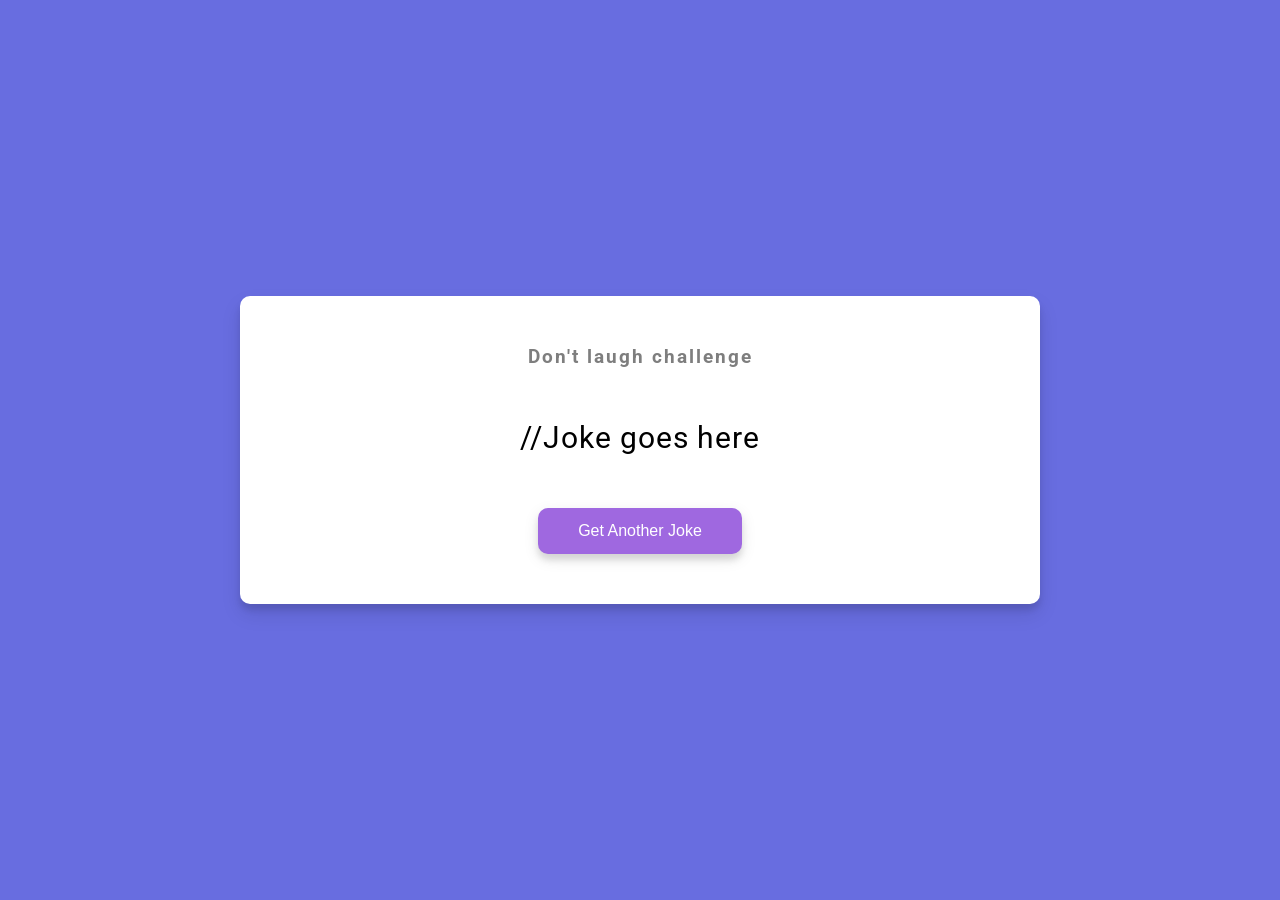
<file: Dad jokes/index.html>
<!DOCTYPE html>
<html lang="en">
  <head>
    <meta charset="UTF-8" />
    <meta name="viewport" content="width=device-width, initial-scale=1.0" />
    <link rel="stylesheet" href="style.css" />
    <title>Dad Jokes</title>
  </head>
  <body>
    <div class="container">
      <h3>Don't laugh challenge</h3>
      <div class="joke" id="joke">//Joke goes here</div>
      <button class="btn" id="jokeBtn">Get Another Joke</button>
    </div>
    <script src="script.js"></script>
  </body>
</file>
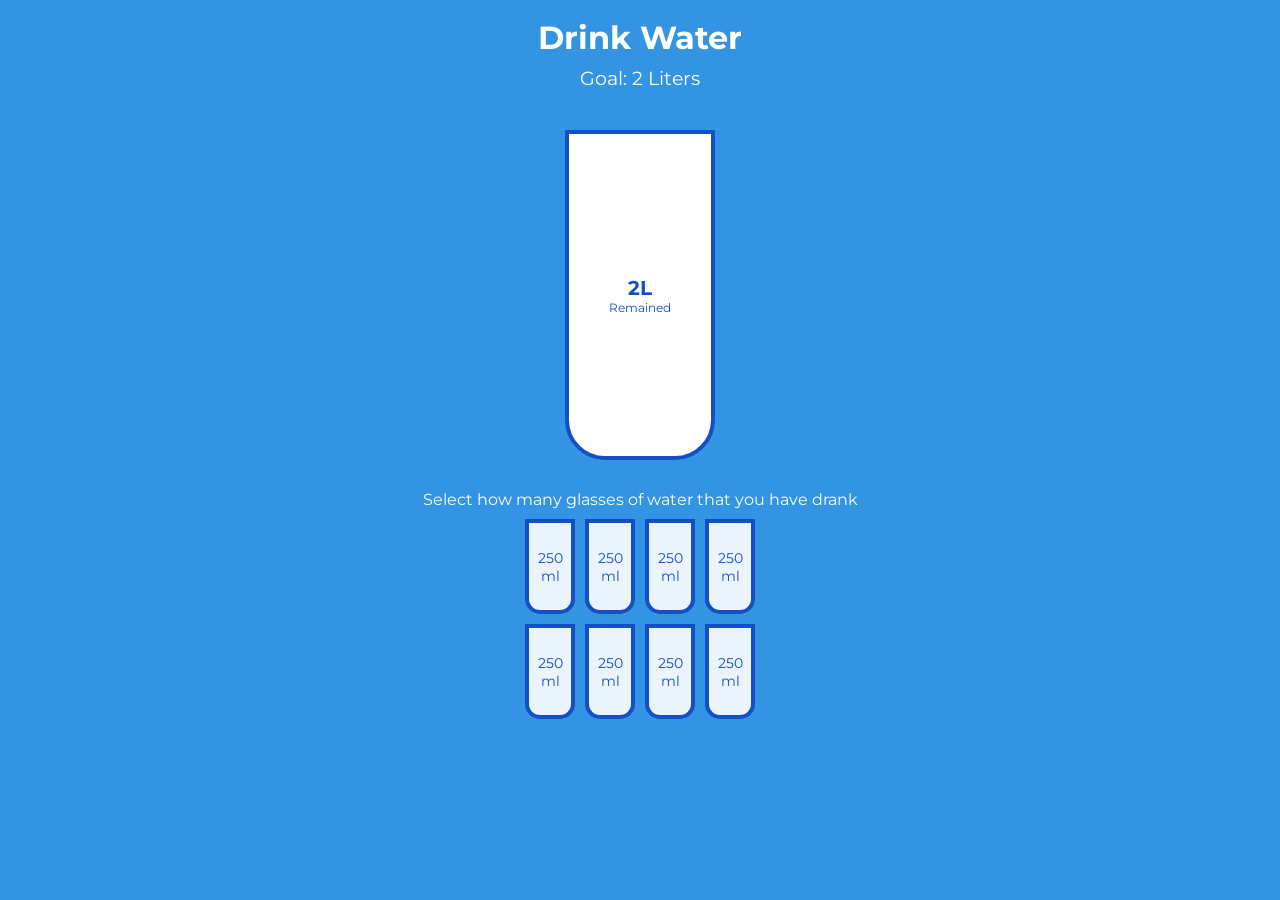
<file: Drink Water/index.html>
<!DOCTYPE html>
<html lang="en">
  <head>
    <meta charset="UTF-8" />
    <meta name="viewport" content="width=device-width, initial-scale=1.0" />
    <link rel="stylesheet" href="style.css" />
    <title>Drink Water</title>
  </head>
  <body>
    <h1>Drink Water</h1>
    <h3>Goal: 2 Liters</h3>

    <div class="cup">
      <div class="remained" id="remained">
        <span id="liters"></span>
        <small>Remained</small>
      </div>

      <div class="percentage" id="percentage"></div>

    </div>

    <p class="text">Select how many glasses of water that you have drank</p>

    <div class="cups">
      <div class="cup cup-small">250 ml</div>
      <div class="cup cup-small">250 ml</div>
      <div class="cup cup-small">250 ml</div>
      <div class="cup cup-small">250 ml</div>
      <div class="cup cup-small">250 ml</div>
      <div class="cup cup-small">250 ml</div>
      <div class="cup cup-small">250 ml</div>
      <div class="cup cup-small">250 ml</div>
    </div>

    <script src="script.js"></script>
  </body>
</file>
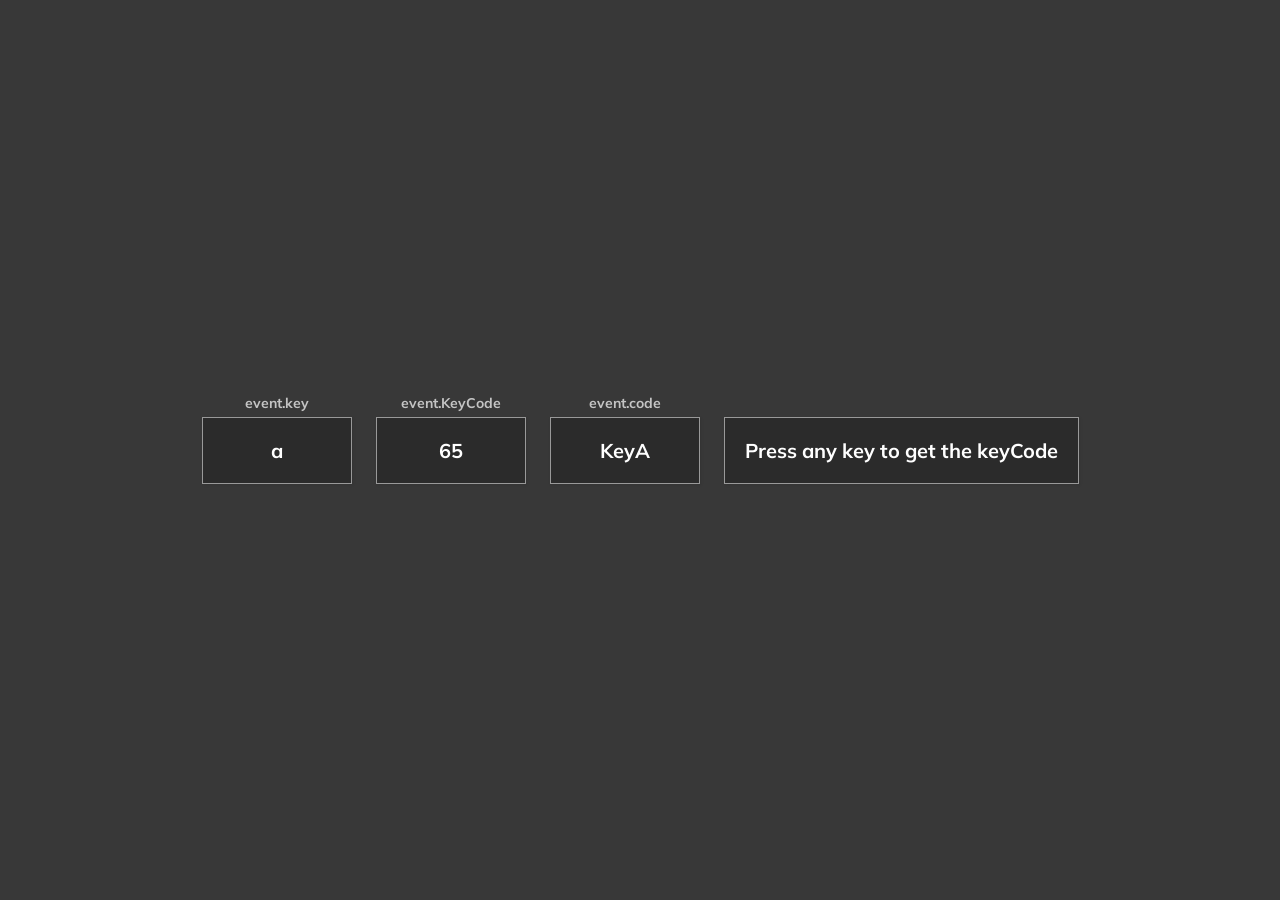
<file: Event KeyCodes/index.html>
<!DOCTYPE html>
<html lang="en">
  <head>
    <meta charset="UTF-8" />
    <meta name="viewport" content="width=device-width, initial-scale=1.0" />
    <link rel="stylesheet" href="style.css" />
    <title>Event Key Codes</title>
  </head>
  <body>
    <div id="insert">
      <div class="key">
        a
        <small>event.key</small>
      </div>

      <div class="key">
        65
        <small>event.KeyCode</small>
      </div>

      <div class="key">
        KeyA
        <small>event.code</small>
      </div>

      <div class="key">
        Press any key to get the keyCode
      </div>
      
    </div>
    <script src="script.js"></script>
  </body>
</file>
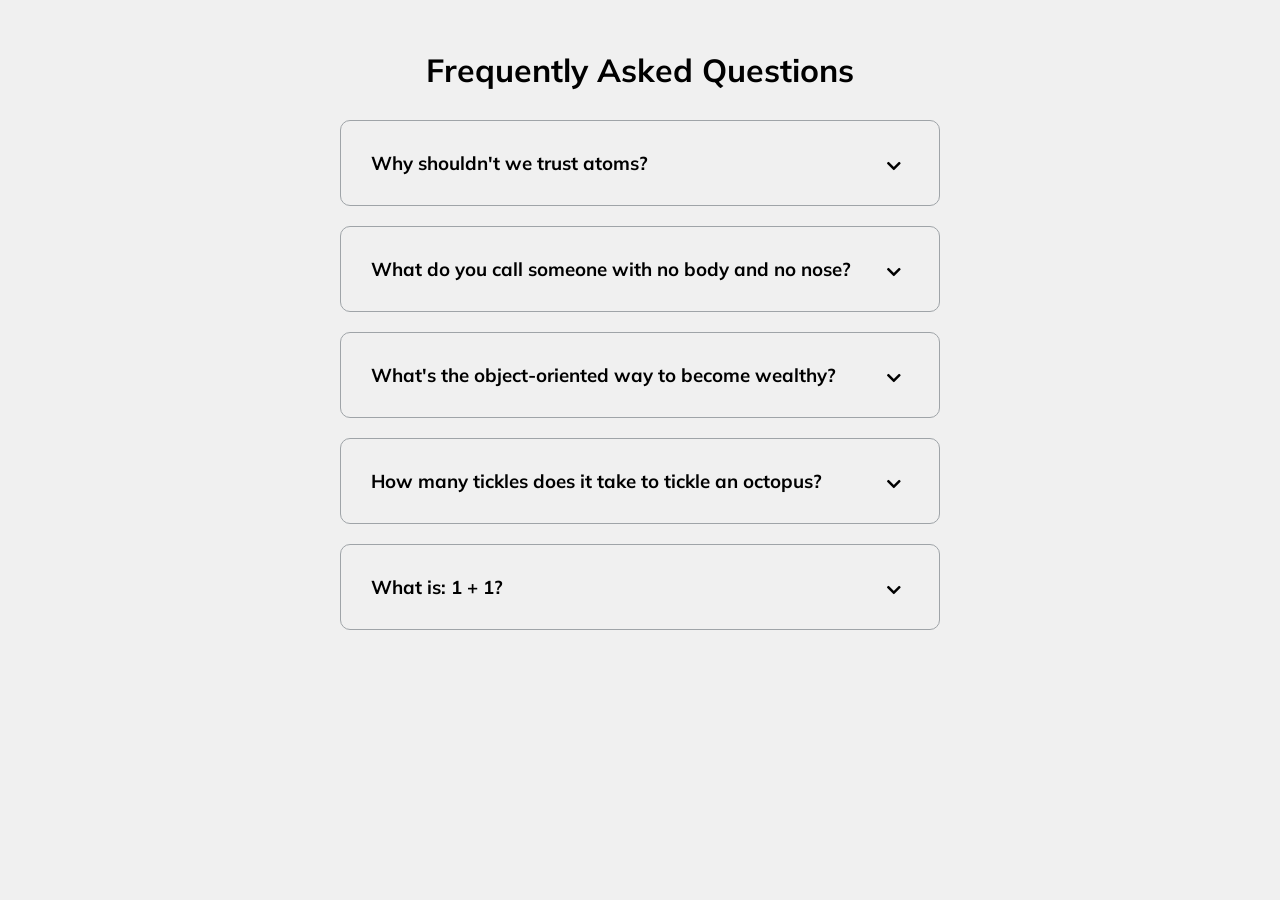
<file: FAQ Collapse/index.html>
<!DOCTYPE html>
<html lang="en">
  <head>
    <meta charset="UTF-8" />
    <meta name="viewport" content="width=device-width, initial-scale=1.0" />
    <link rel="stylesheet" href="https://cdnjs.cloudflare.com/ajax/libs/font-awesome/5.14.0/css/all.min.css" integrity="sha512-1PKOgIY59xJ8Co8+NE6FZ+LOAZKjy+KY8iq0G4B3CyeY6wYHN3yt9PW0XpSriVlkMXe40PTKnXrLnZ9+fkDaog==" crossorigin="anonymous" />
    <link rel="stylesheet" href="style.css" />
    <title>FAQ</title>
  </head>
  <body>
    <h1>Frequently Asked Questions</h1>
    <div class="faq-container">
      <div class="faq ">
        <h3 class="faq-title">
          Why shouldn't we trust atoms?
        </h3>

        <p class="faq-text">
          They make up everything
        </p>

        <button class="faq-toggle">
          <i class="fas fa-chevron-down"></i>
          <i class="fas fa-times"></i>
        </button>
      </div>

      <div class="faq">
        <h3 class="faq-title">
          What do you call someone with no body and no nose?
        </h3>
        <p class="faq-text">
          Nobody knows.
        </p>
        <button class="faq-toggle">
          <i class="fas fa-chevron-down"></i>
          <i class="fas fa-times"></i>
        </button>
      </div>
      
      <div class="faq">
        <h3 class="faq-title">
          What's the object-oriented way to become wealthy?
        </h3>
        <p class="faq-text">
          Inheritance.
        </p>
        <button class="faq-toggle">
          <i class="fas fa-chevron-down"></i>
          <i class="fas fa-times"></i>
        </button>
      </div>
      
      <div class="faq">
        <h3 class="faq-title">
          How many tickles does it take to tickle an octopus?
        </h3>
        <p class="faq-text">
          Ten-tickles!
        </p>
        <button class="faq-toggle">
          <i class="fas fa-chevron-down"></i>
          <i class="fas fa-times"></i>
        </button>
      </div>
      
      <div class="faq">
        <h3 class="faq-title">
          What is: 1 + 1?
        </h3>
        <p class="faq-text">
          Depends on who are you asking.
        </p>
        <button class="faq-toggle">
          <i class="fas fa-chevron-down"></i>
          <i class="fas fa-times"></i>
        </button>
      </div>

    </div>
    <script src="script.js"></script>
  </body>
</file>
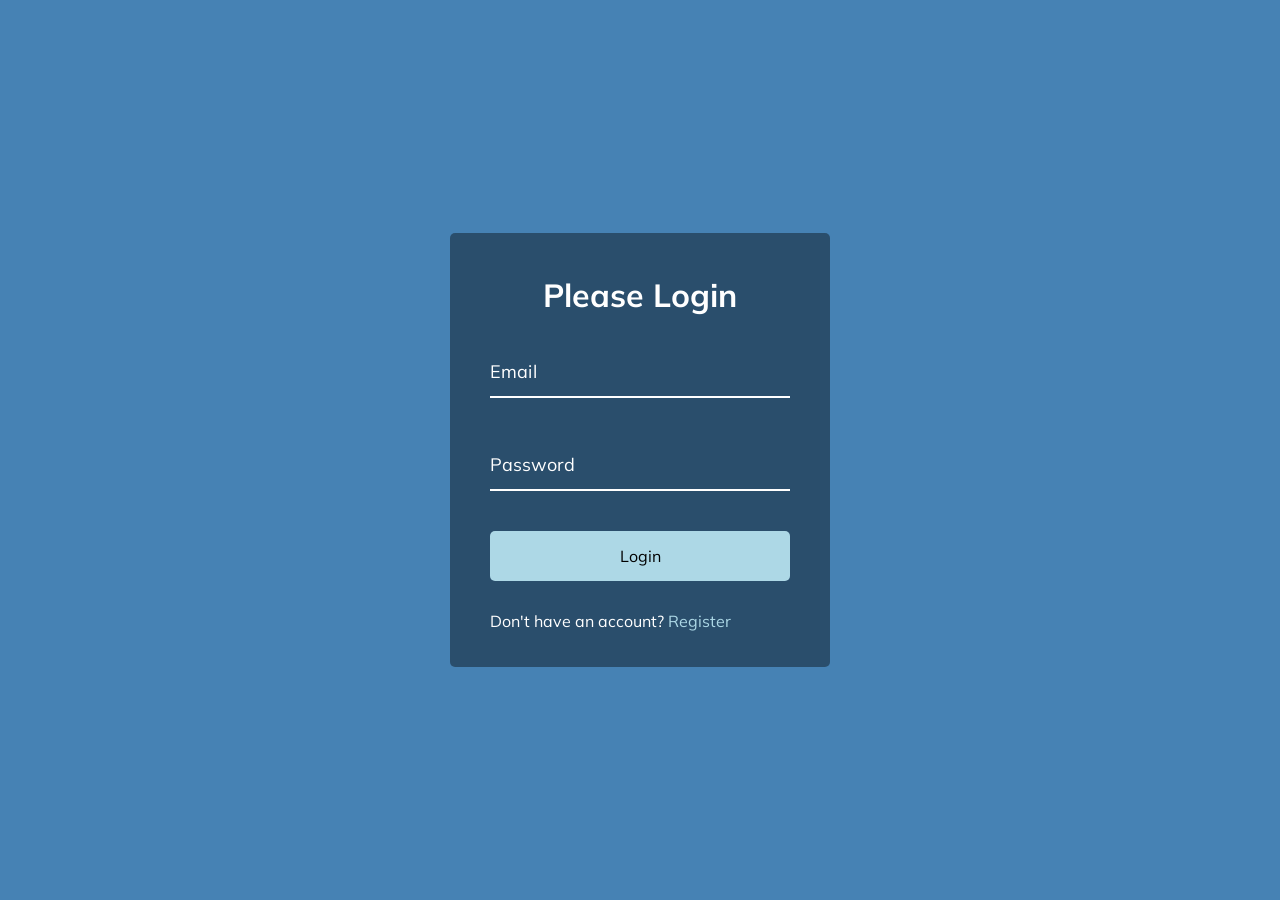
<file: Form Wave/index.html>
<!DOCTYPE html>
<html lang="en">
  <head>
    <meta charset="UTF-8" />
    <meta name="viewport" content="width=device-width, initial-scale=1.0" />
    <link rel="stylesheet" href="style.css" />
    <title>Form Input Wave</title>
  </head>
  <body>
    <div class="container">
      <h1>Please Login</h1>
      <form>
        <div class="form-control">
          <input type="text" required>
          <label>Email</label>
          <!-- <label>	
            <span style="transition-delay: 0ms">E</span>	
              <span style="transition-delay: 50ms">m</span>	
              <span style="transition-delay: 100ms">a</span>	
              <span style="transition-delay: 150ms">i</span>	
              <span style="transition-delay: 200ms">l</span>	
        </label> -->
        </div>

        <div class="form-control">
          <input type="password" required>
          <label>Password</label>
        </div>

        <button class="btn">Login</button>

        <p class="text">Don't have an account? <a href="#">Register</a> </p>
      </form>
    </div>
    <script src="script.js"></script>
  </body>
</html>
</file>
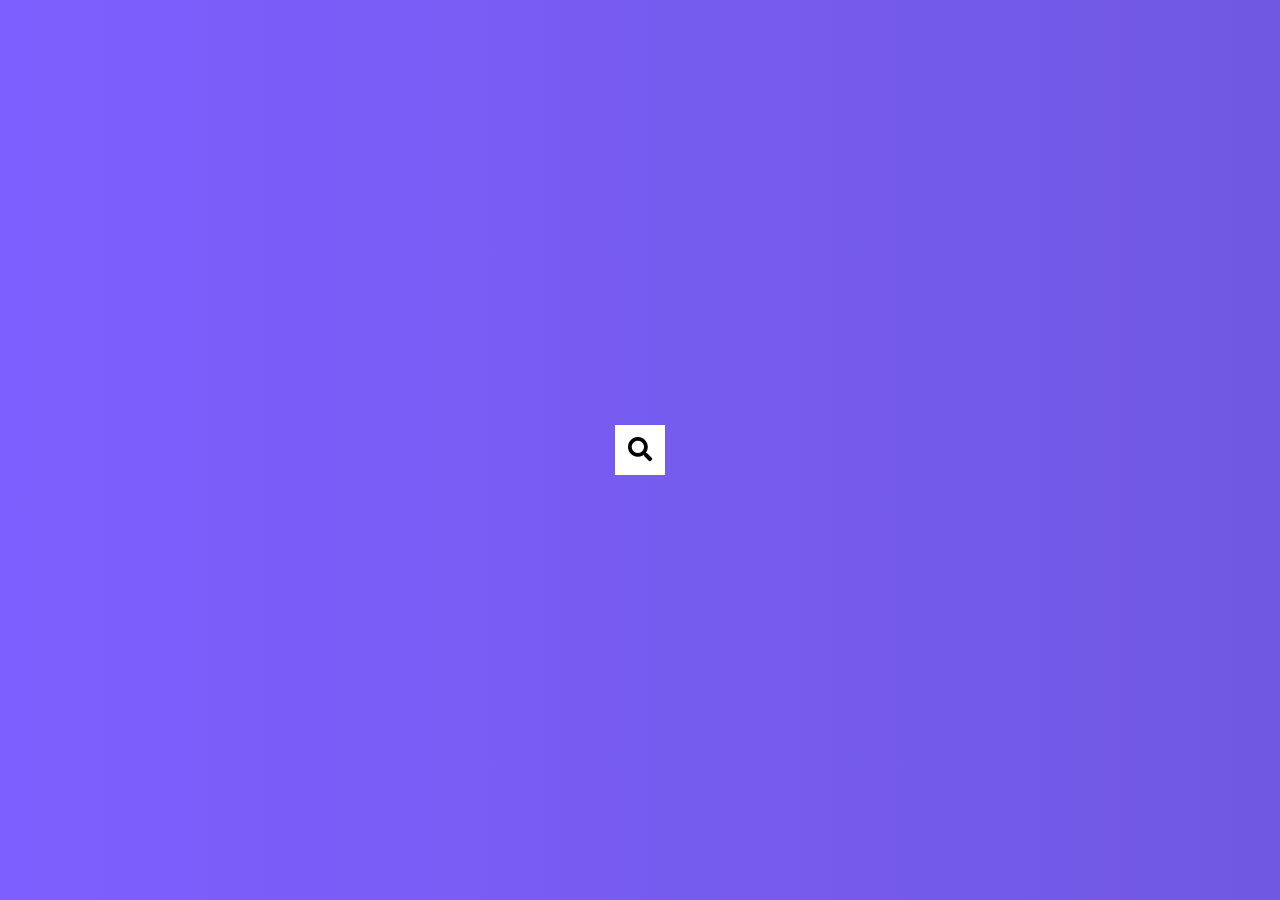
<file: Hidden Search Widget/index.html>
<!DOCTYPE html>
<html lang="en">
  <head>
    <meta charset="UTF-8" />
    <meta name="viewport" content="width=device-width, initial-scale=1.0" />
    <link rel="stylesheet" href="https://cdnjs.cloudflare.com/ajax/libs/font-awesome/5.14.0/css/all.min.css" integrity="sha512-1PKOgIY59xJ8Co8+NE6FZ+LOAZKjy+KY8iq0G4B3CyeY6wYHN3yt9PW0XpSriVlkMXe40PTKnXrLnZ9+fkDaog==" crossorigin="anonymous" />
    <link rel="stylesheet" href="style.css" />
    <title>Hidden Search</title>
  </head>
  <body>
    <div class="search">
      <input type="text" class="input" placeholder="Search...">
      <button class="btn">
        <i class="fas fa-search"></i>
      </button>

    </div>
    <script src="script.js"></script>
  </body>
</html>
</file>
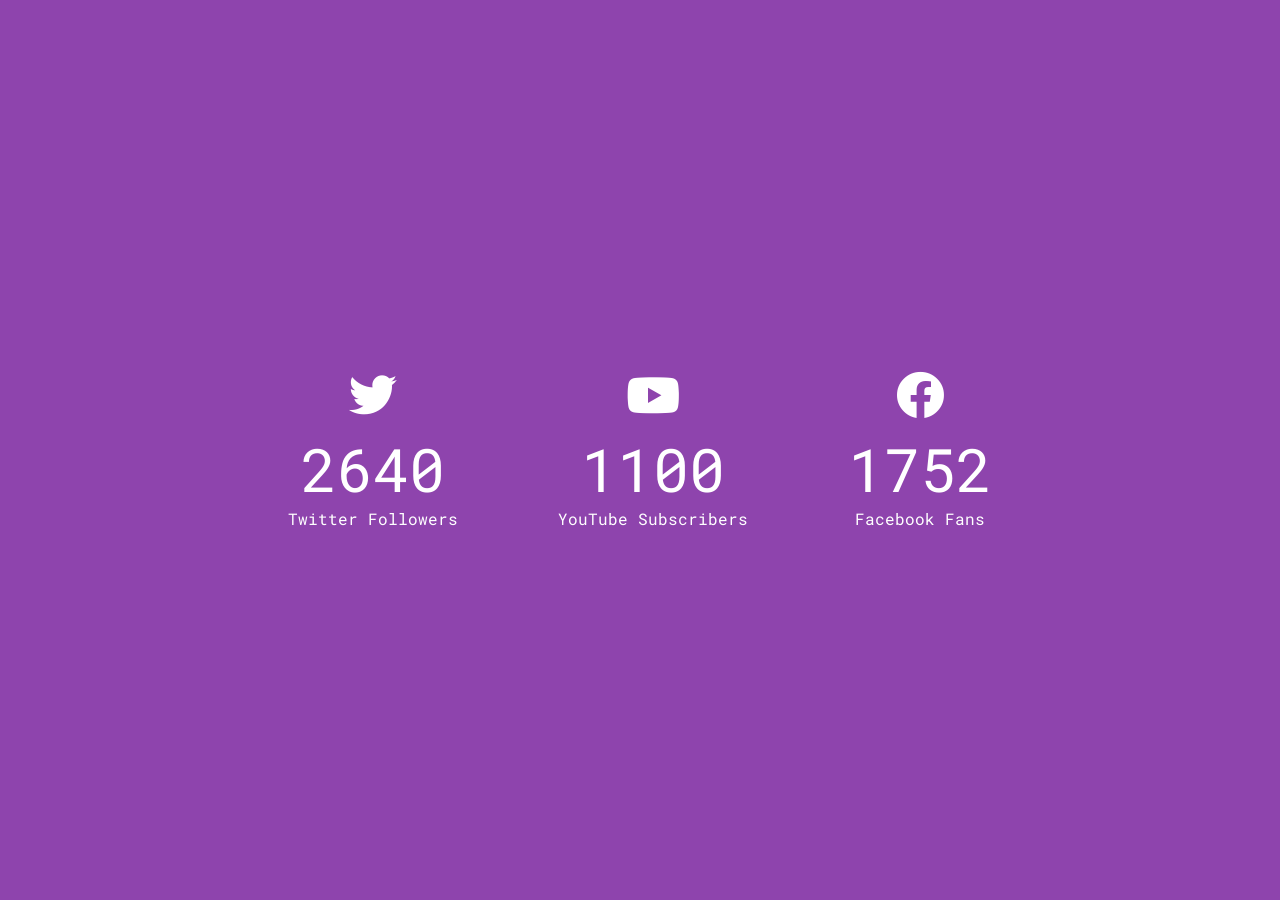
<file: Incrementing Counter/index.html>
<!DOCTYPE html>
<html lang="en">
  <head>
    <meta charset="UTF-8" />
    <meta name="viewport" content="width=device-width, initial-scale=1.0" />
    <link rel="stylesheet" href="https://cdnjs.cloudflare.com/ajax/libs/font-awesome/5.14.0/css/all.min.css" integrity="sha512-1PKOgIY59xJ8Co8+NE6FZ+LOAZKjy+KY8iq0G4B3CyeY6wYHN3yt9PW0XpSriVlkMXe40PTKnXrLnZ9+fkDaog==" crossorigin="anonymous" />
    <link rel="stylesheet" href="style.css" />
    <title>Incrementing Counter</title>
  </head>
  <body>
    <div class="counter-container">
      <i class="fab fa-twitter fa-3x"></i>
      <div class="counter" data-target="12000"></div>
      <span>Twitter Followers</span>
    </div>

    <div class="counter-container">
      <i class="fab fa-youtube fa-3x"></i>
      <div class="counter" data-target="5000"></div>
      <span>YouTube Subscribers</span>
    </div>

    <div class="counter-container">
      <i class="fab fa-facebook fa-3x"></i>
      <div class="counter" data-target="7500"></div>
      <span>Facebook Fans</span>
    </div>

    <script src="script.js"></script>
  </body>
</file>
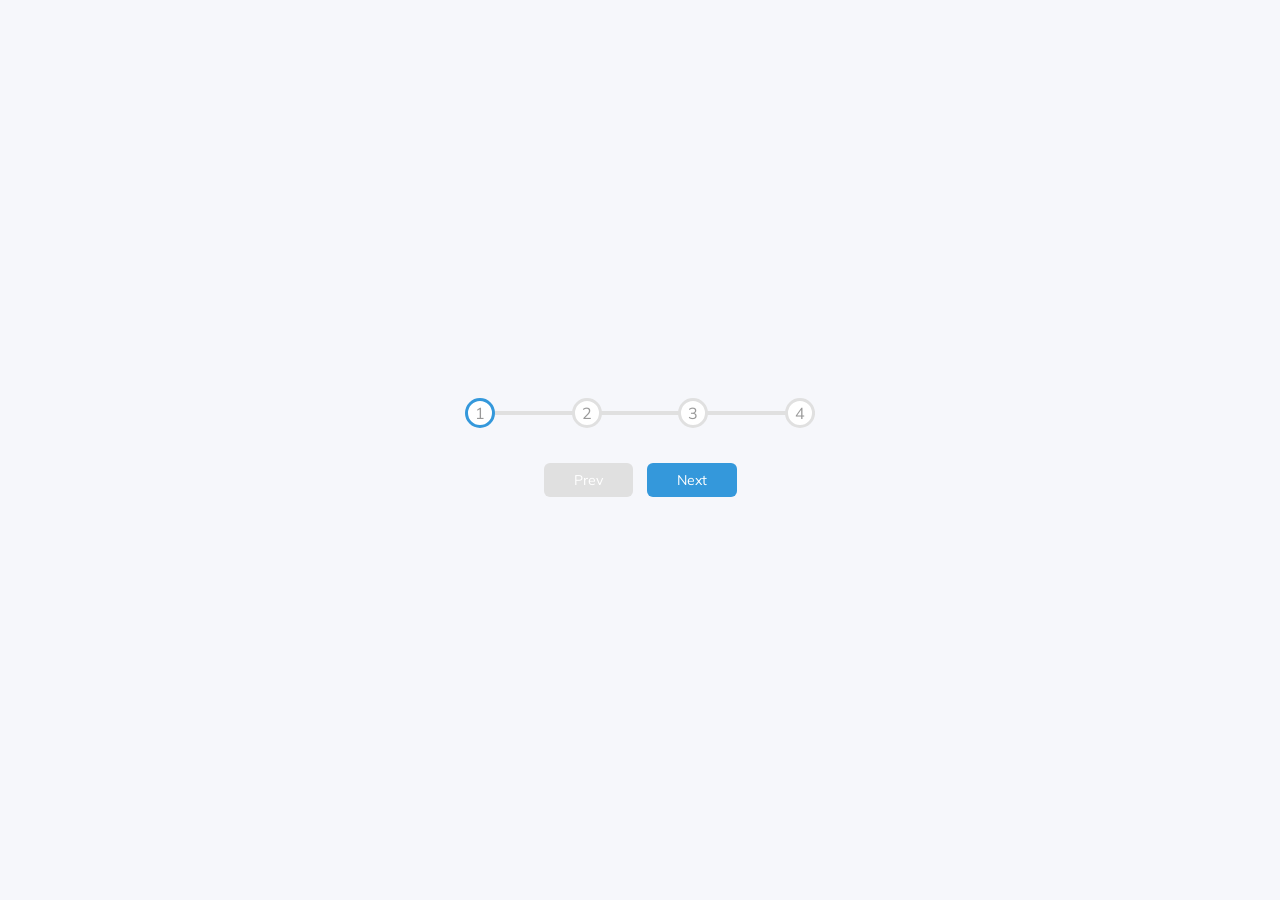
<file: Progress Steps/index.html>
<!DOCTYPE html>
<html lang="en">
  <head>
    <meta charset="UTF-8" />
    <meta name="viewport" content="width=device-width, initial-scale=1.0" />
    <link rel="stylesheet" href="style.css" />
    <title>Progress Steps</title>
  </head>
  <body>
    <div class="container">
      <div class="progress-container">
        <div class="progress" id="progress"></div>
        <div class="circle active">1</div>
        <div class="circle">2</div>
        <div class="circle">3</div>
        <div class="circle">4</div>
      </div>
    
      <button class="btn" id="prev" disabled>Prev</button>
      <button class="btn" id="next">Next</button>
    </div>

    <script src="script.js"></script>
  </body>
</file>
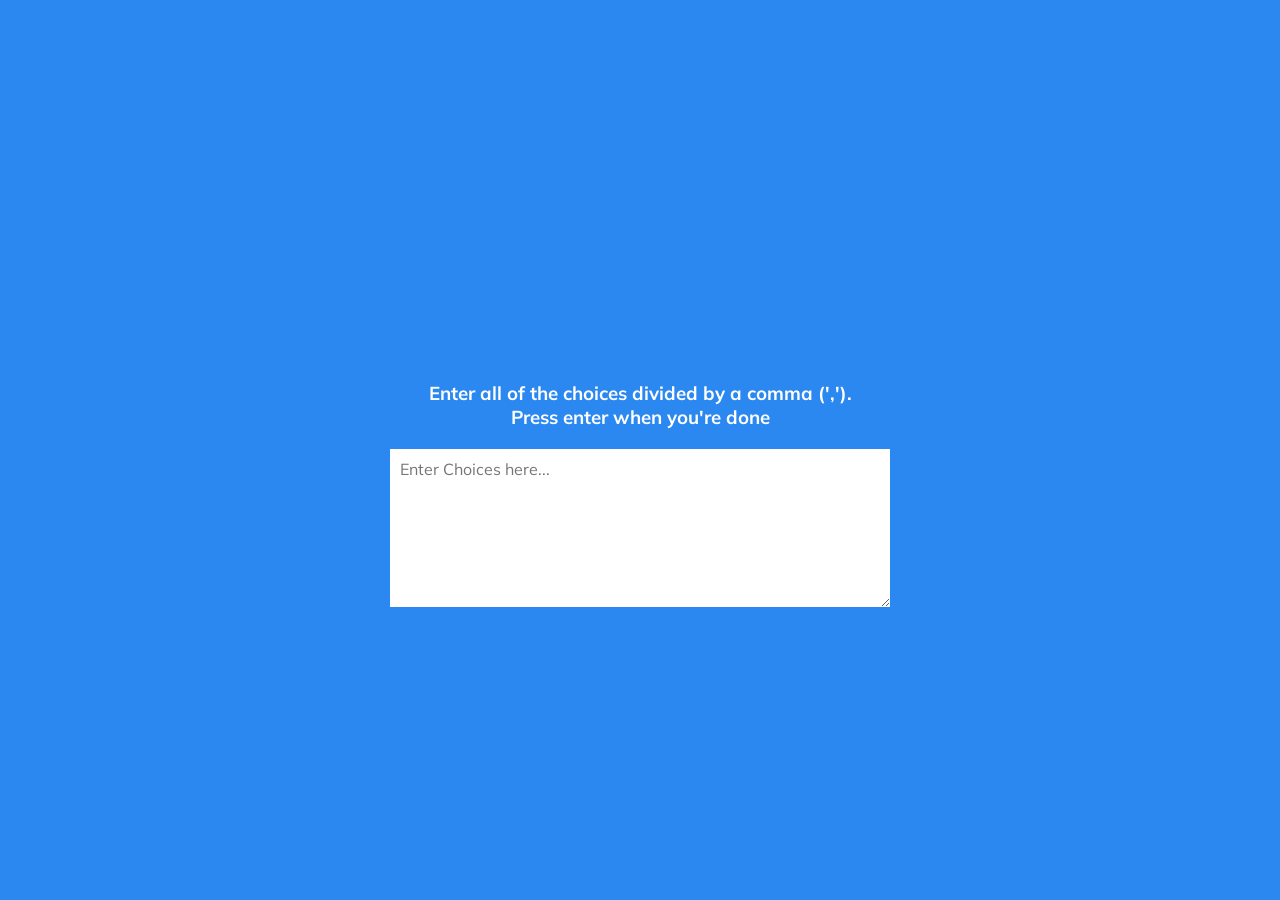
<file: Random Choice Picker/index.html>
<!DOCTYPE html>
<html lang="en">
  <head>
    <meta charset="UTF-8" />
    <meta name="viewport" content="width=device-width, initial-scale=1.0" />
    <link rel="stylesheet" href="style.css" />
    <title>Random Choice Picker</title>
  </head>
  <body>
    <div class="container">
      <h3>Enter all of the choices divided by a comma (','). <br> Press enter when you're done</h3>
      <textarea id="textarea"  placeholder="Enter Choices here..."></textarea>
  
      <div id="tags"></div>

  </div>
    <script src="script.js"></script>
  </body>
</file>
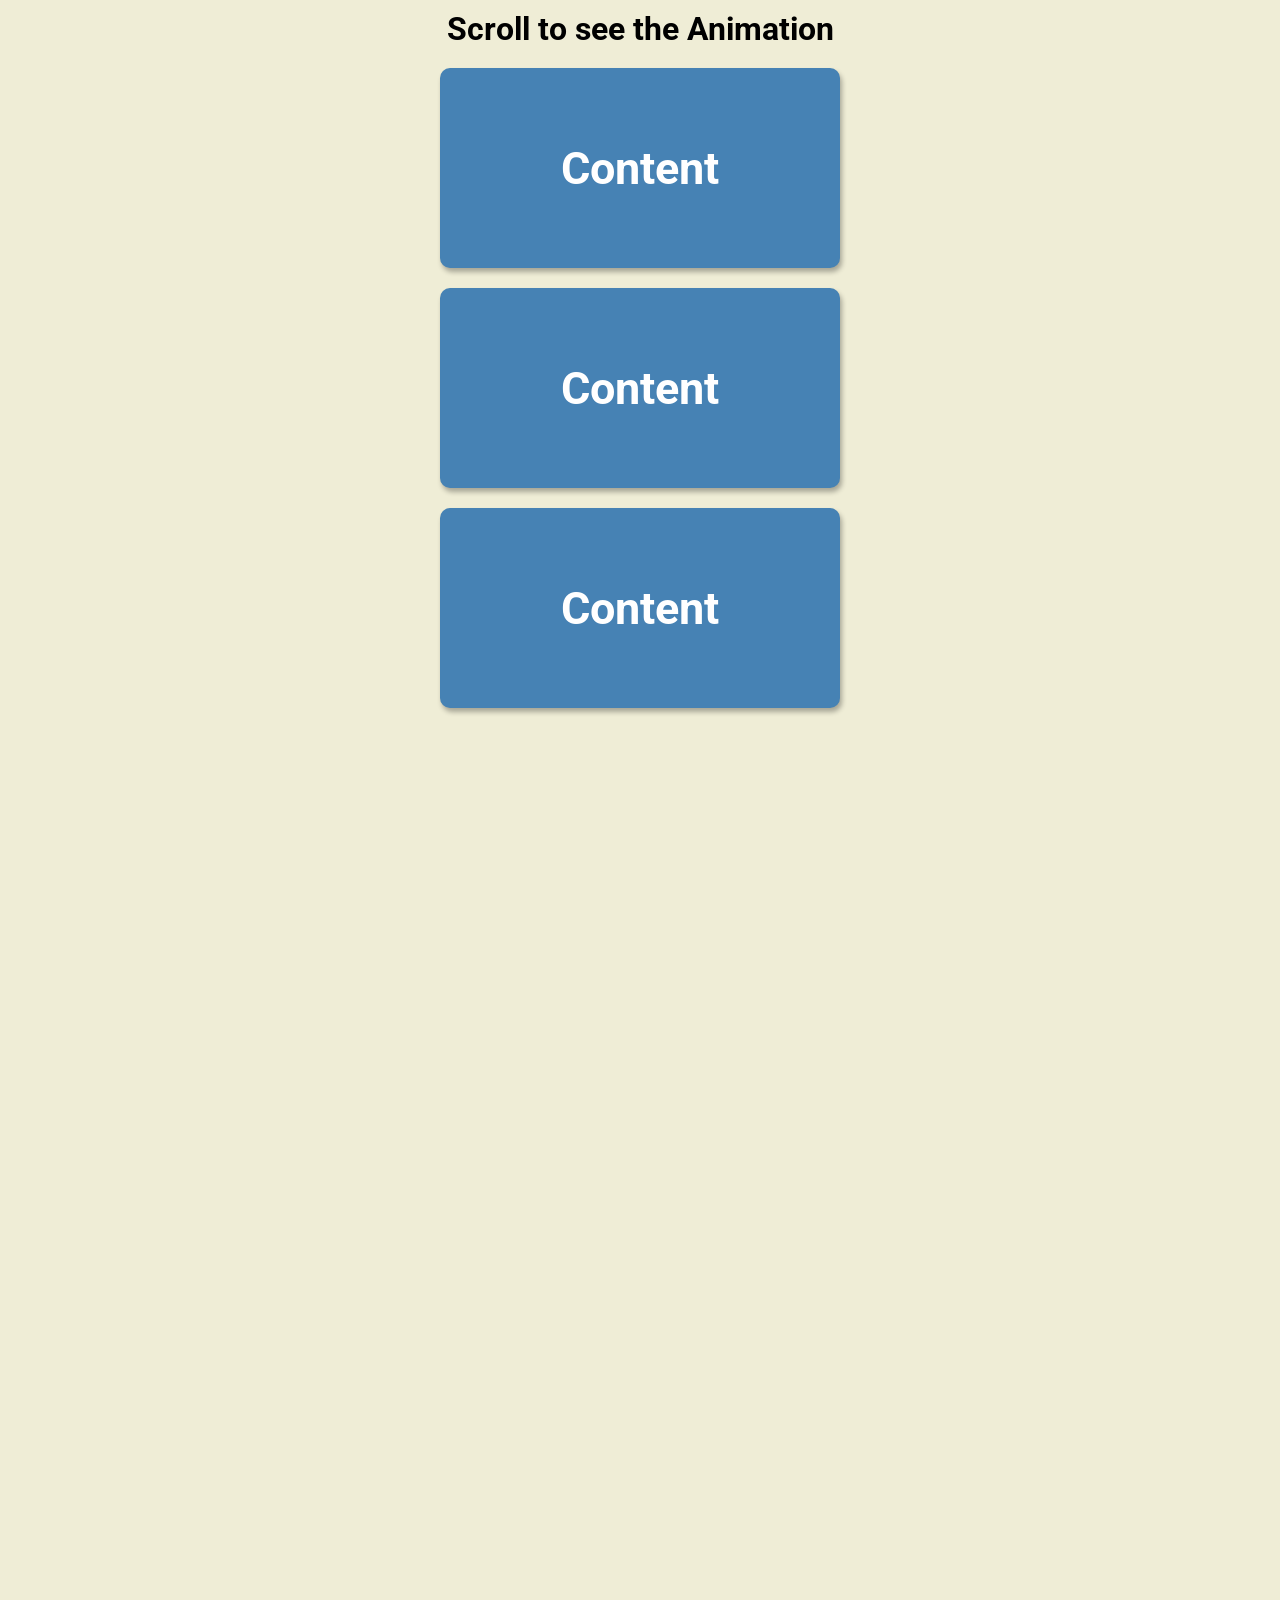
<file: Scroll Animation/index.html>
<!DOCTYPE html>
<html lang="en">
  <head>
    <meta charset="UTF-8" />
    <meta name="viewport" content="width=device-width, initial-scale=1.0" />
    <link rel="stylesheet" href="style.css" />
    <title>Scroll Animation</title>
  </head>
  <body>
    <h1>Scroll to see the Animation</h1>
    <div class="box"><h2>Content</h2></div>
    <div class="box"><h2>Content</h2></div>
    <div class="box"><h2>Content</h2></div>
    <div class="box"><h2>Content</h2></div>
    <div class="box"><h2>Content</h2></div>
    <div class="box"><h2>Content</h2></div>
    <div class="box"><h2>Content</h2></div>
    <div class="box"><h2>Content</h2></div>
    <div class="box"><h2>Content</h2></div>
    <div class="box"><h2>Content</h2></div>
    <div class="box"><h2>Content</h2></div>
    <div class="box"><h2>Content</h2></div>
    <div class="box"><h2>Content</h2></div>
    <script src="script.js"></script>
  </body>
</file>
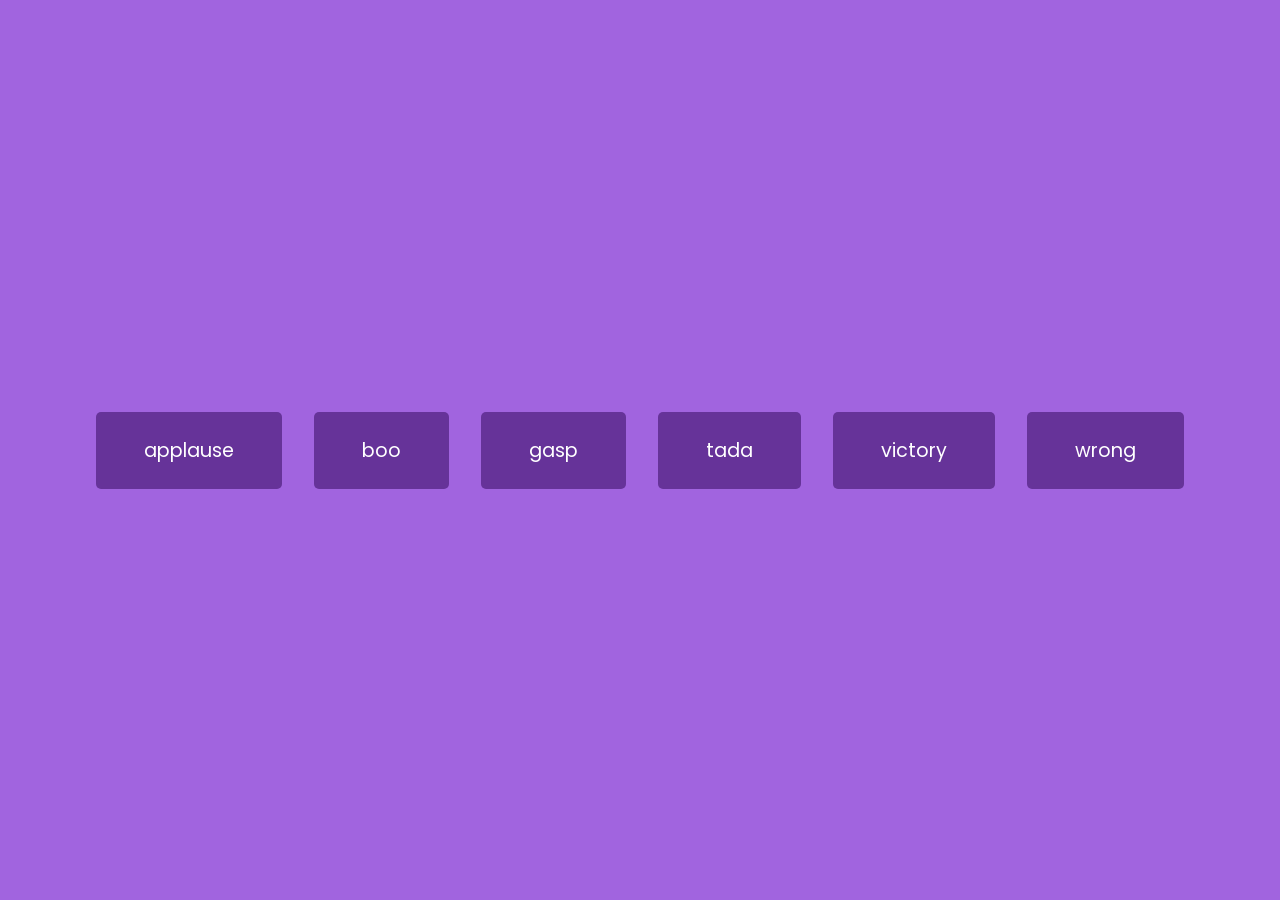
<file: Sound Board/index.html>
<!DOCTYPE html>
<html lang="en">
  <head>
    <meta charset="UTF-8" />
    <meta name="viewport" content="width=device-width, initial-scale=1.0" />
    <link rel="stylesheet" href="style.css" />
    <title>Sound Board</title>
  </head>
  <body>
    <audio src="sounds/sound-board_sounds_applause.mp3" id="applause"></audio>
    <audio src="sounds/sound-board_sounds_boo.mp3" id="boo"></audio>
    <audio src="sounds/sound-board_sounds_gasp.mp3" id="gasp"></audio>
    <audio src="sounds/sound-board_sounds_tada.mp3" id="tada"></audio>
    <audio src="sounds/sound-board_sounds_victory.mp3" id="victory"></audio>
    <audio src="sounds/sound-board_sounds_wrong.mp3" id="wrong"></audio>

    <div id="buttons"></div>

    <script src="script.js"></script>
  </body>
</file>
<file: Dad jokes/style.css>
@import url('https://fonts.googleapis.com/css2?family=Roboto:wght@400;700&display=swap');

* {
  box-sizing: border-box;
}

body {
  background-color: #686de0;
  font-family: 'Roboto', sans-serif;
  display: flex;
  flex-direction: column;
  align-items: center;
  justify-content: center;
  height: 100vh;
  overflow: hidden;
  margin: 0;
  padding: 20px;
}

.container {
  background-color: #fff;
  border-radius: 10px;
  box-shadow: 0 10px 20px rgba(0, 0, 0, 0.1), 0 6px 6px rgba(0, 0, 0, 0.1);
  padding: 50px 20px;
  text-align: center;
  max-width: 100%;
  width: 800px;
}

h3 {
  margin: 0;
  opacity: 0.5;
  letter-spacing: 2px;
}

.joke {
  font-size: 30px;
  letter-spacing: 1px;
  line-height: 40px;
  margin: 50px auto;
  max-width: 600px;
}

.btn {
  background-color:  #9f68e0;
  color: #fff;
  padding: 14px 40px;
  font-size: 16px;
  border: 0;
  border-radius: 10px;
  box-shadow: 0 5px 15px rgba(0, 0, 0, 0.1), 0 6px 6px rgba(0, 0, 0, 0.1);
  cursor: pointer;
}

.btn:active {
  transform: scale(0.98);
}

.btn:focus{
  outline: 0;
}
</file>
<file: Drink Water/style.css>
@import url('https://fonts.googleapis.com/css?family=Montserrat:wght@400;600&display=swap');

:root {
  --border-color: #144fc6;
  --fill-color: #6ab3f8;
}

* {
  box-sizing: border-box;
}

body {
  font-family: 'Montserrat', sans-serif;
  background-color: #3494e4;
  color: #fff;
  display: flex;
  flex-direction: column;
  align-items: center;
  margin-bottom: 40px;
}

h1 {
  margin: 10px 0 0;
}

h3 {
  font-weight: 400;
  margin: 10px 0;
}

.cup {
  background-color: #fff;
  border: 4px solid var(--border-color);
  color: var(--border-color);
  border-radius: 0 0 40px 40px;
  height: 330px;
  width: 150px;
  margin: 30px 0;
  display: flex;
  flex-direction: column;
  overflow: hidden;
}

.cup.cup-small {
  width: 50px;
  height: 95px;
  border-radius: 0 0 15px 15px;
  display: flex;
  align-items: center;
  justify-content: center;
  background-color: rgba(255, 255, 255, 0.9);
  cursor: pointer;
  font-size: 14px;
  text-align: center;
  margin: 5px;
  transition: 0.3s ease;
}

.cup.cup-small.full {
  background-color: var(--fill-color);
  color: #fff;
}

.cups {
  display: flex;
  align-items: center;
  justify-content: center;
  flex-wrap: wrap;
  width: 280px;
}

.remained {
  display: flex;
  flex-direction: column;
  flex: 1;
  align-items: center;
  justify-content: center;
  text-align: center;
  transition: 0.3s ease;
}

.remained span {
  font-size: 20px;
  font-weight: bold;
}

.remained small {
  font-size: 12px;
}

.percentage {
  background-color: var(--fill-color);
  font-size: 30px;
  font-weight: bold;
  display: flex;
  align-items: center;
  justify-content: center;
  height: 0;
  transition: 0.3s ease;
}

.text {
  text-align: center;
  margin: 0 0 5px;
}
</file>
<file: Event KeyCodes/style.css>
@import url('https://fonts.googleapis.com/css?family=Muli&display=swap');

* {
  box-sizing: border-box;
}

body {
  font-family: 'Muli', sans-serif;
  display: flex;
  align-items: center;
  justify-content: center;
  height: 100vh;
  overflow: hidden;
  margin: 0;
  text-align: center;
  background-color: #383838;
}

.key {
  display: inline-flex;
  flex-direction: column;
  align-items: center;
  background-color: #2b2b2b;
  border: 1px solid #999999;
  box-shadow: 1px 1px 3px rgba(0, 0, 0, 0.1);
  font-size: 20px;
  font-weight: bold;
  color: white;
  padding: 20px;
  margin: 10px;
  min-width: 150px;
  position: relative;
}

.key small {
  position: absolute;
  top: -24px;
  left: 0;
  text-align: center;
  color: #c4c4c4;
  width: 100%;
  font-size: 14px;
}
</file>
<file: FAQ Collapse/style.css>
@import url('https://fonts.googleapis.com/css?family=Muli&display=swap');

* {
  box-sizing: border-box;
}

body {
  font-family: 'Muli', sans-serif;
  background-color: #f0f0f0;
}

h1 {
  margin: 50px 0 30px;
  text-align: center;
}

.faq-container {
  max-width: 600px;
  margin: 0 auto;
}

.faq {
  background-color: transparent;
  border: 1px solid #9fa4a8;
  border-radius: 10px;
  margin: 20px 0;
  padding: 30px;
  position: relative;
  transition: 0.3s ease;
  overflow: hidden;
}

.faq.active {
  background-color: white;
  box-shadow:0 3px 6px rgba(0, 0, 0, 0.1), 0 3px 6px rgba(0, 0, 0, 0.1); 
}

.faq.active::before, .faq.active::after {
  content: '\f075';
  font-family: 'Font Awesome 5 free';
  color: #2ecc71;
  font-size: 7rem;
  position: absolute;
  top: 20px;
  left: 20px;
  opacity: 0.2;
  z-index: 0;
}

.faq.active::before {
  color: #3498db;
  top: -10px;
  left: -30px;
  transform: rotateY(180deg);
}

.faq-title {
  margin: 0 35px 0 0;
}

.faq-text {
  display: none;
  margin: 30px 0 0;
}

.faq.active .faq-text {
  display: block;
}

.faq-toggle {
  cursor: pointer;
  background-color: transparent;
  border: 0;
  display: flex;
  align-items: center;
  justify-content: center;
  font-size: 16px;
  padding: 0;
  position: absolute;
  top: 30px;
  right: 30px;
  height: 30px;
  width: 30px;
  border-radius: 50%;
}

.faq-toggle:focus {
  outline: 0;
}

.faq-toggle .fa-times {
  display: none;
}

.faq.active .faq-toggle {
  background-color: #9fa4a8;
}

.faq.active .faq-toggle .fa-times {
  display: block;
  color: white;
}

.faq.active .faq-toggle .fa-chevron-down {
  display: none;
}
</file>
<file: Form Wave/style.css>
@import url('https://fonts.googleapis.com/css2?family=Muli&display=swap');

* {
  box-sizing: border-box;
}

body {
  background-color: steelblue;
  color: #fff;
  font-family: 'Muli', sans-serif;
  display: flex;
  flex-direction: column;
  align-items: center;
  justify-content: center;
  height: 100vh;
  overflow: hidden;
  margin: 0;
}

.container {
  background-color: rgba(0, 0, 0, 0.4);
  padding: 20px 40px;
  border-radius: 5px;
}

.container h1 {
  text-align: center;
  margin-bottom: 30px;
}

.container a {
  color: lightblue;
  text-decoration: none;
}

.btn {
  cursor: pointer;
  display: inline-block;
  width: 100%;
  padding: 15px;
  background-color: lightblue;
  font-family: inherit;
  font-size: 16px;
  border: 0;
  border-radius: 5px;
}

.btn:focus {
  outline: 0;
}

.btn:active {
  transform: scale(0.98);
}

.text {
  margin-top: 30px;
}

.form-control {
  position: relative;
  margin: 20px 0 40px;
  width: 300px;
}

.form-control input {
  background-color: transparent;
  border: 0;
  border-bottom: 2px #fff solid;
  display: block;
  width: 100%;
  padding: 15px 0;
  font-size: 18px;
  color: #fff;
}

.form-control input:focus,.form-control input:valid {
  outline: 0;
  border-bottom-color: lightblue;
}

.form-control label {
  position: absolute;
  top: 15px;
  left: 0;
}

.form-control label span {
  display: inline-block;
  font-size: 18px;
  min-width: 5px;
  transition: 0.3s cubic-bezier(.68, -0.55, 0.265, 1.55);
}

.form-control input:focus + label span, .form-control input:valid + label span {
  color: lightblue;
  transform: translateY(-30px);
}
</file>
<file: Hidden Search Widget/style.css>
@import url('https://fonts.googleapis.com/css2?family=Roboto:wght@400;700&display=swap');

* {
  box-sizing: border-box;
}

body {
  background-image: linear-gradient(90deg, #7d5fff, #7158e2);
  font-family: 'Roboto', sans-serif;
  display: flex;
  align-items: center;
  justify-content: center;
  height: 100vh;
  overflow: hidden;
  margin: 0;
}

.search {
  position: relative;
  height: 50px;
}

.search .input {
  background-color: #fff;
  border: 0;
  font-size: 18px;
  padding: 15px;
  height: 50px;
  width: 50px;
  transition: width 0.3s ease;
}

.btn {
  background-color: #fff;
  border: 0;
  cursor: pointer;
  font-size: 24px;
  position: absolute;
  top:0;
  left: 0 ;
  height: 50px;
  width: 50px;
  transition: transform 0.3s ease;
}

.btn:focus, .input:focus {
  outline: none;
}

.search.active .input {
  width: 200px;
}

.search.active .btn {
  transform: translateX(198px);
}
</file>
<file: Incrementing Counter/style.css>
@import url('https://fonts.googleapis.com/css2?family=Roboto+Mono&display=swap');

* {
  box-sizing: border-box;
}

body {
  background-color: #8e44ad;
  color: #fff;
  font-family: 'Roboto Mono', sans-serif;
  display: flex;
  align-items: center;
  justify-content: center;
  height: 100vh;
  overflow: hidden;
  margin: 0;
}

.counter-container {
  display: flex;
  flex-direction: column;
  justify-content: center;
  margin: 30px 50px;
  text-align: center;
}

.counter {
  font-size: 60px;
  margin-top: 10px;
}

@media (max-width: 580px) {
  body {
    flex-direction: column;
  }
}
</file>
<file: Progress Steps/style.css>
@import url('https://fonts.googleapis.com/css?family=Muli&display=swap');

:root {
  --line-border-fill : #3498db;
  --line-border-empty : #e0e0e0;
}
* {
  box-sizing: border-box;
}

body {
  background-color: #f6f7fb;
  font-family: 'Muli', sans-serif;
  display: flex;
  flex-direction: column;
  align-items: center;
  justify-content: center;
  height: 100vh;
  overflow: hidden;
  margin: 0;
}

.container {
  text-align: center;
}

.progress-container {
  display: flex;
  justify-content: space-between;
  position:relative;
  max-width: 100%;
  margin-bottom: 30px;
  width: 350px;
}

.progress-container::before {
  content: '';
  background-color: var(--line-border-empty);
  position: absolute;
  left: 0;
  top: 50%;
  height: 4px;
  width: 100%;
  transform: translateY(-50%);
  z-index: -1;
  transition: 0.4s ease;
}

.progress {
  background-color: var(--line-border-fill);
  position: absolute;
  left: 0;
  top: 50%;
  height: 4px;
  width: 0%;
  transform: translateY(-50%);
  z-index: -1;
  transition: 0.4s ease;
}

.circle {
  background-color: #fff;
  color: #999;
  border-radius: 50%;
  height: 30px;
  width: 30px;
  display: flex;
  align-items: center;
  justify-content: center;
  border: 3px solid var(--line-border-empty);
  transition: 0.4s ease;
}

.circle.active{
  border-color: var(--line-border-fill);
}

.btn {
  background-color: var(--line-border-fill);
  color: #fff;
  border: 0;
  border-radius: 6px;
  cursor: pointer;
  font-family: inherit;
  font-size: 14px;
  padding: 8px 30px;
  margin: 5px;
}

.btn:active {
  transform: scale(0.98);
}

.btn:focus {
  outline: 0;
}

.btn:disabled {
  background-color: var(--line-border-empty);
  cursor: not-allowed;
}
</file>
<file: Random Choice Picker/style.css>
@import url('https://fonts.googleapis.com/css?family=Muli&display=swap');

* {
  box-sizing: border-box;
}

body {
  background-color: #2b88f0;
  font-family: 'Muli', sans-serif;
  display: flex;
  flex-direction: column;
  align-items: center;
  justify-content: center;
  height: 100vh;
  overflow: hidden;
  margin: 0;
}

h3 {
  color: white;
  text-align: center;
  margin: 10px 0 20px;
}

.container {
  width: 500px;
}

textarea {
  border: none;
  margin: 0 0 20px;
  padding: 10px;
  height: 100%;
  width: 100%;
  font-family: inherit;
  display: block;
  font-size: 16px;
}

textarea:focus {
  outline: none;
}

.tag {
  background-color: #f0932b;
  margin: 0 5px 10px 0;
  padding: 10px 20px;
  font-size: 14px;
  border-radius: 50px;
  color: white;
  display: inline-block;
}

.tag.highlight {
  background-color: #273c75;
}
</file>
<file: Scroll Animation/style.css>
@import url('https://fonts.googleapis.com/css2?family=Roboto:wght@400;700&display=swap');

* {
  box-sizing: border-box;
}

body {
  background-color: #efedd6;
  font-family: 'Roboto', sans-serif;
  display: flex;
  flex-direction: column;
  align-items: center;
  justify-content: center;
  margin: 0;
  overflow-x: hidden;
}

h1 {
  margin: 10px;
}

.box {
  background-color: steelblue;
  color: #fff;
  display: flex;
  align-items: center;
  justify-content: center;
  height: 200px;
  width: 400px;
  margin: 10px;
  border-radius: 10px;
  box-shadow: 2px 4px 5px rgba(0, 0, 0, 0.3);
  transform: translateX(400%);
  transition: transform 0.4s ease;
}

.box:nth-of-type(even) {
  transform: translateX(-400%);
}

.box.show {
  transform: translateX(0);
}

.box h2 {
  font-size: 45px;
}
</file>
<file: Sound Board/style.css>
@import url('https://fonts.googleapis.com/css2?family=Poppins:wght@200;400&display=swap');

* {
  box-sizing: border-box;
}

body {
  font-family: 'Poppins', sans-serif;
  display: flex;
  flex-wrap: wrap;
  align-items: center;
  justify-content: center;
  text-align: center;
  height: 100vh;
  overflow: hidden;
  margin: 0;
  background-color: rgb(161, 100,223);
}

.btn {
  background-color: rebeccapurple;
  border-radius: 5px;
  border: none;
  color: white;
  margin: 1rem;
  padding: 1.5rem 3rem ;
  font-size: 1.2rem;
  font-family: inherit;
  cursor: pointer;
}

btn:focus {
  outline: none;

}

btn:hover{
  opacity: 0.9;
}
</file>
